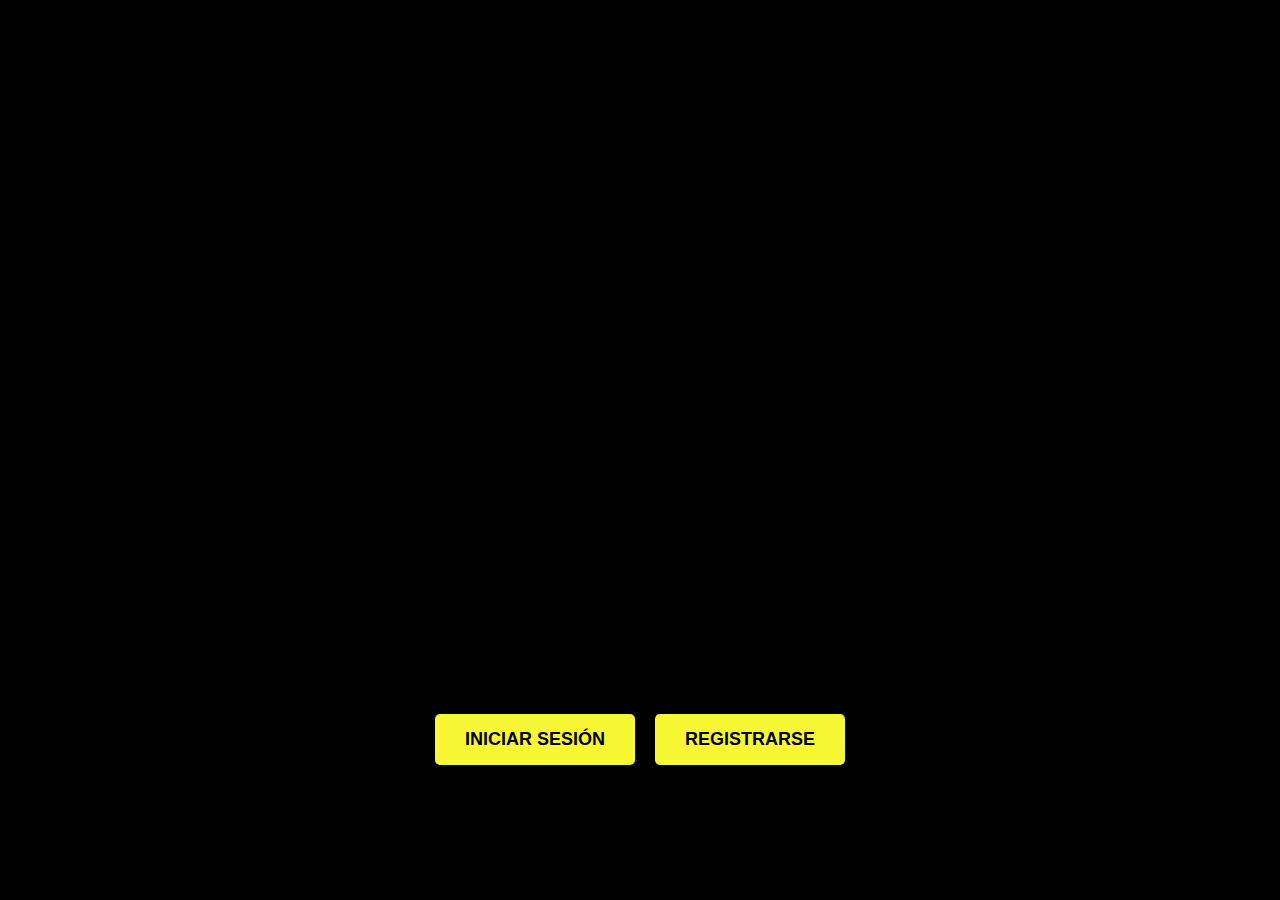
<file: index.html>
<!DOCTYPE html>
<html lang="es">
<head>
    <meta charset="UTF-8">
    <meta name="viewport" content="width=device-width, initial-scale=1.0">
    <title>LOWBBY - By Teams for Teams</title>
    <style>
        /* Reseteo de márgenes y paddings */
        body, html {
            margin: 0;
            padding: 0;
            width: 100%;
            height: 100%;
            display: flex;
            justify-content: center;
            align-items: center;
            background-color: black;
            font-family: 'Arial', sans-serif;
        }

        /* Estilo del contenedor principal */
        .container {
            position: relative;
            text-align: center;
            width: 100%;
            height: 100%;
        }

        /* Estilo de la imagen de fondo */
        .container img {
            position: absolute;
            width: 100%;
            height: 100%;
            object-fit: cover;
            z-index: -1; /* Imagen al fondo */
        }

        /* Estilos de los botones */
        .buttons {
            position: absolute;
            bottom: 15%;
            width: 100%;
            display: flex;
            justify-content: center;
            gap: 20px; /* Espacio entre botones */
        }

        .button {
            padding: 15px 30px;
            background-color: #f7f734;
            color: black;
            border: none;
            font-size: 18px;
            font-weight: bold;
            cursor: pointer;
            transition: transform 0.2s, background-color 0.3s;
            border-radius: 5px;
        }

        /* Animación de hover */
        .button:hover {
            transform: scale(1.1); /* Ampliación */
            background-color: #d4d431;
        }

        .button:active {
            transform: scale(1.05); /* Leve ampliación en click */
        }

        .button:focus {
            outline: none; /* Sin borde en focus */
        }
    </style>
</head>
<body>

<div class="container">
    <!-- Imagen de fondo que subiste -->
    <img src="LOWBBY.png" alt="LOWBBY Background">
    
    <!-- Botones de inicio de sesión y registro -->
    <div class="buttons">
        <button class="button" onclick="location.href='login.html'">INICIAR SESIÓN</button>
        <button class="button" onclick="location.href='register.html'">REGISTRARSE</button>
    </div>
</div>

</body>
</html>

    </div>
</div>

</body>
</html>
</file>
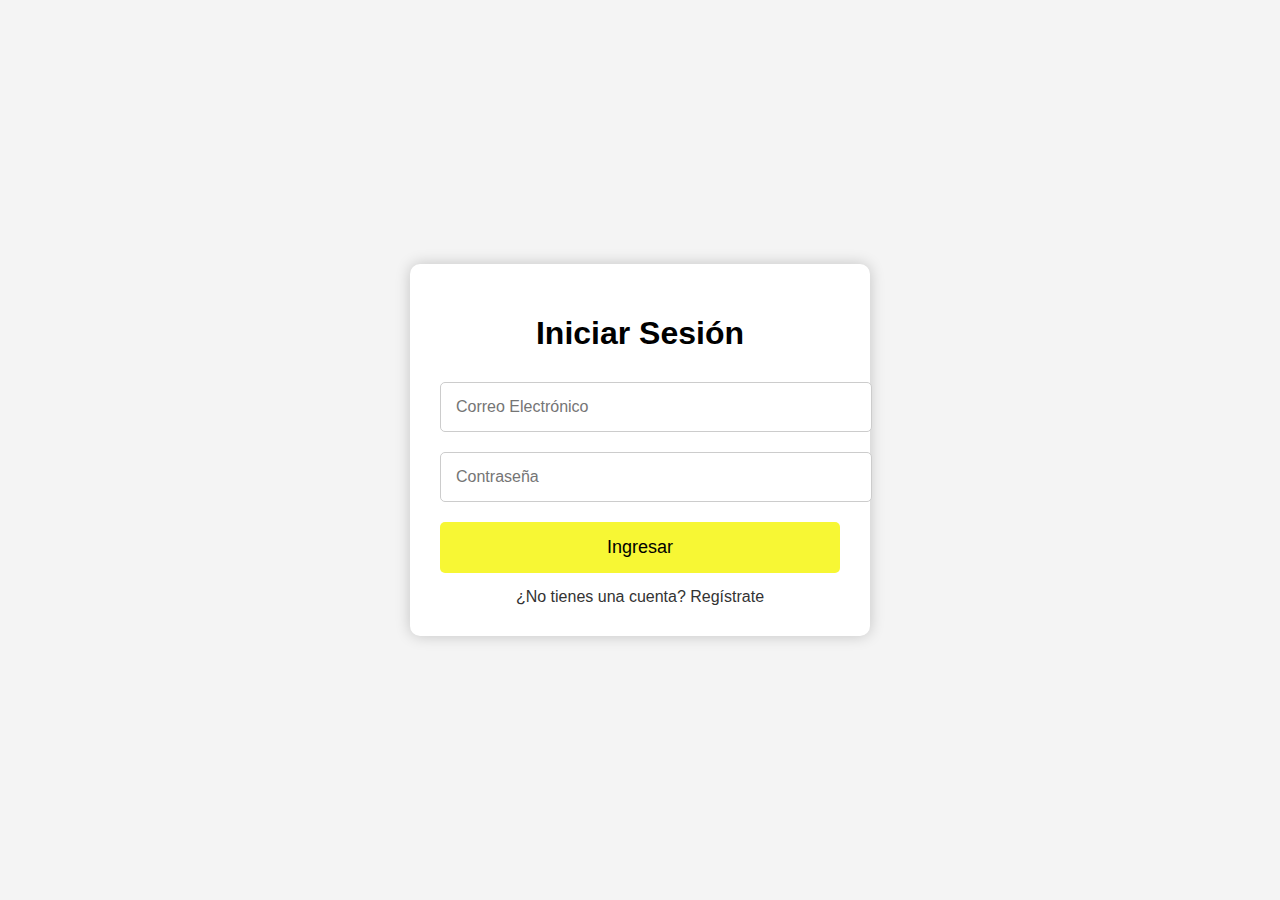
<file: login.html>
<!DOCTYPE html>
<html lang="es">
<head>
    <meta charset="UTF-8">
    <meta name="viewport" content="width=device-width, initial-scale=1.0">
    <title>Iniciar Sesión - Lowwby</title>
    <style>
        body {
            font-family: Arial, sans-serif;
            background-color: #f4f4f4;
            margin: 0;
            padding: 0;
            display: flex;
            justify-content: center;
            align-items: center;
            height: 100vh;
        }

        .container {
            background-color: #fff;
            padding: 30px;
            border-radius: 10px;
            box-shadow: 0 0 15px rgba(0, 0, 0, 0.2);
            width: 100%;
            max-width: 400px;
            text-align: center;
        }

        h1 {
            font-size: 2em;
            margin-bottom: 20px;
        }

        input[type="email"],
        input[type="password"] {
            width: 100%;
            padding: 15px;
            margin: 10px 0;
            border-radius: 5px;
            border: 1px solid #ccc;
            font-size: 16px;
        }

        button {
            width: 100%;
            padding: 15px;
            background-color: #f7f734;
            color: black;
            border: none;
            font-size: 18px;
            cursor: pointer;
            border-radius: 5px;
            margin-top: 10px;
            transition: background-color 0.3s;
        }

        button:hover {
            background-color: #d4d431;
        }

        a {
            display: block;
            margin-top: 15px;
            color: #333;
            text-decoration: none;
        }

        a:hover {
            text-decoration: underline;
        }
    </style>
</head>
<body>

<div class="container">
    <h1>Iniciar Sesión</h1>
    <form>
        <input type="email" id="email" name="email" placeholder="Correo Electrónico" required>
        <input type="password" id="password" name="password" placeholder="Contraseña" required>
        <button type="submit">Ingresar</button>
    </form>
    <a href="register.html">¿No tienes una cuenta? Regístrate</a>
</div>

</body>
</html>
</file>
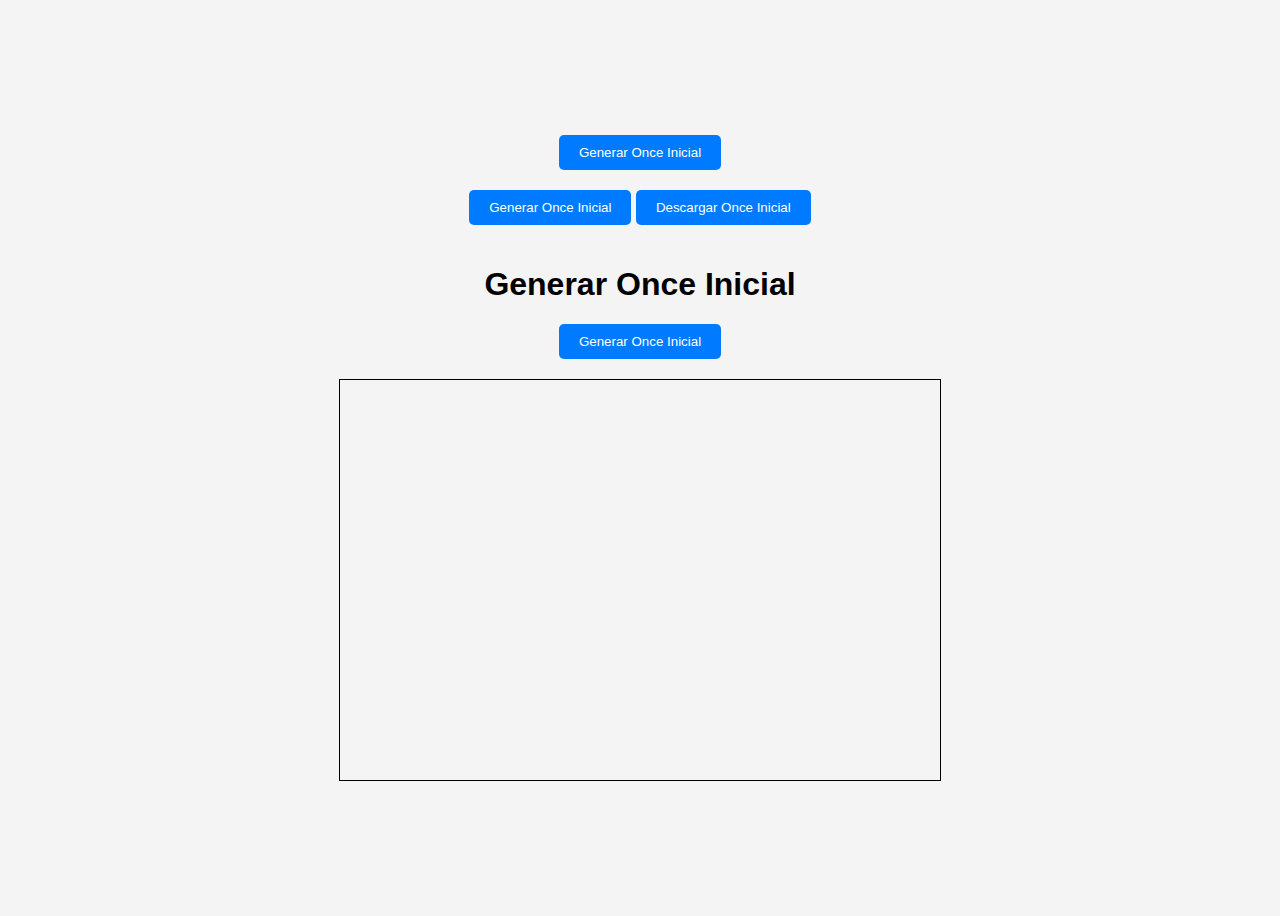
<file: render.html>
<!DOCTYPE html>
<html lang="es">
<head>
  <meta charset="UTF-8">
  <meta name="viewport" content="width=device-width, initial-scale=1.0">
  <title>Generar Once Inicial</title>
  <div id="controls">
  <button onclick="generarOnce()">Generar Once Inicial</button>
</div>
  <div id="controls">
  <button onclick="generarOnce()">Generar Once Inicial</button>
  <button onclick="descargarImagen()">Descargar Once Inicial</button>
</div>
  <style>
    body {
      font-family: Arial, sans-serif;
      display: flex;
      flex-direction: column;
      align-items: center;
      justify-content: center;
      height: 100vh;
      background-color: #f4f4f4;
    }

    canvas {
      border: 1px solid #000;
    }

    #controls {
      margin-bottom: 20px;
    }

    button {
      padding: 10px 20px;
      background-color: #007BFF;
      color: white;
      border: none;
      border-radius: 5px;
      cursor: pointer;
    }

    button:hover {
      background-color: #0056b3;
    }
  </style>
</head>
<body>
  <h1>Generar Once Inicial</h1>

  <div id="controls">
    <button onclick="generarOnce()">Generar Once Inicial</button>
  </div>

  <canvas id="onceCanvas" width="600" height="400"></canvas>

  <script>
    function generarOnce() {
      const canvas = document.getElementById('onceCanvas');
      const ctx = canvas.getContext('2d');

      // Limpiar el canvas antes de dibujar
      ctx.clearRect(0, 0, canvas.width, canvas.height);

      // Dibujar el fondo del equipo (por ejemplo, los colores del equipo)
      ctx.fillStyle = '#007BFF';  // Color de fondo (color del equipo)
      ctx.fillRect(0, 0, canvas.width, canvas.height);

      // Dibujar el escudo del club
      ctx.fillStyle = '#fff';
      ctx.font = '20px Arial';
      ctx.fillText('Escudo del Club', 20, 50);

      // Posiciones del once inicial (puedes ajustar estas posiciones)
      const posiciones = [
        { nombre: 'Portero', x: 270, y: 50 },
        { nombre: 'Defensa 1', x: 150, y: 150 },
        { nombre: 'Defensa 2', x: 270, y: 150 },
        { nombre: 'Defensa 3', x: 390, y: 150 },
        { nombre: 'Mediocampista 1', x: 150, y: 250 },
        { nombre: 'Mediocampista 2', x: 270, y: 250 },
        { nombre: 'Mediocampista 3', x: 390, y: 250 },
        { nombre: 'Delantero 1', x: 150, y: 350 },
        { nombre: 'Delantero 2', x: 270, y: 350 },
        { nombre: 'Delantero 3', x: 390, y: 350 },
      ];

      // Dibujar los jugadores en sus posiciones
      ctx.fillStyle = '#fff';
      ctx.font = '16px Arial';
      posiciones.forEach(pos => {
        ctx.beginPath();
        ctx.arc(pos.x, pos.y, 30, 0, Math.PI * 2, true); // Círculo para el jugador
        ctx.fillStyle = '#FF6347'; // Color del círculo (puedes cambiarlo según el equipo)
        ctx.fill();
        ctx.fillStyle = '#fff';
        ctx.fillText(pos.nombre, pos.x - 40, pos.y + 50);  // Nombre del jugador
      });
    }
    <script>
  function generarOnce() {
    // Código que ya tienes para generar el once inicial
  }

  function descargarImagen() {
    const canvas = document.getElementById('onceCanvas'); // Selecciona el canvas
    const enlace = document.createElement('a');  // Crea un enlace (etiqueta <a>)
    enlace.href = canvas.toDataURL('image/png'); // Convierte el contenido del canvas a formato PNG
    enlace.download = 'once_inicial.png'; // Define el nombre del archivo que se descargará
    enlace.click();  // Simula el clic en el enlace para descargar la imagen
  }
</script>
  </script>
</body>
</html>
</file>
